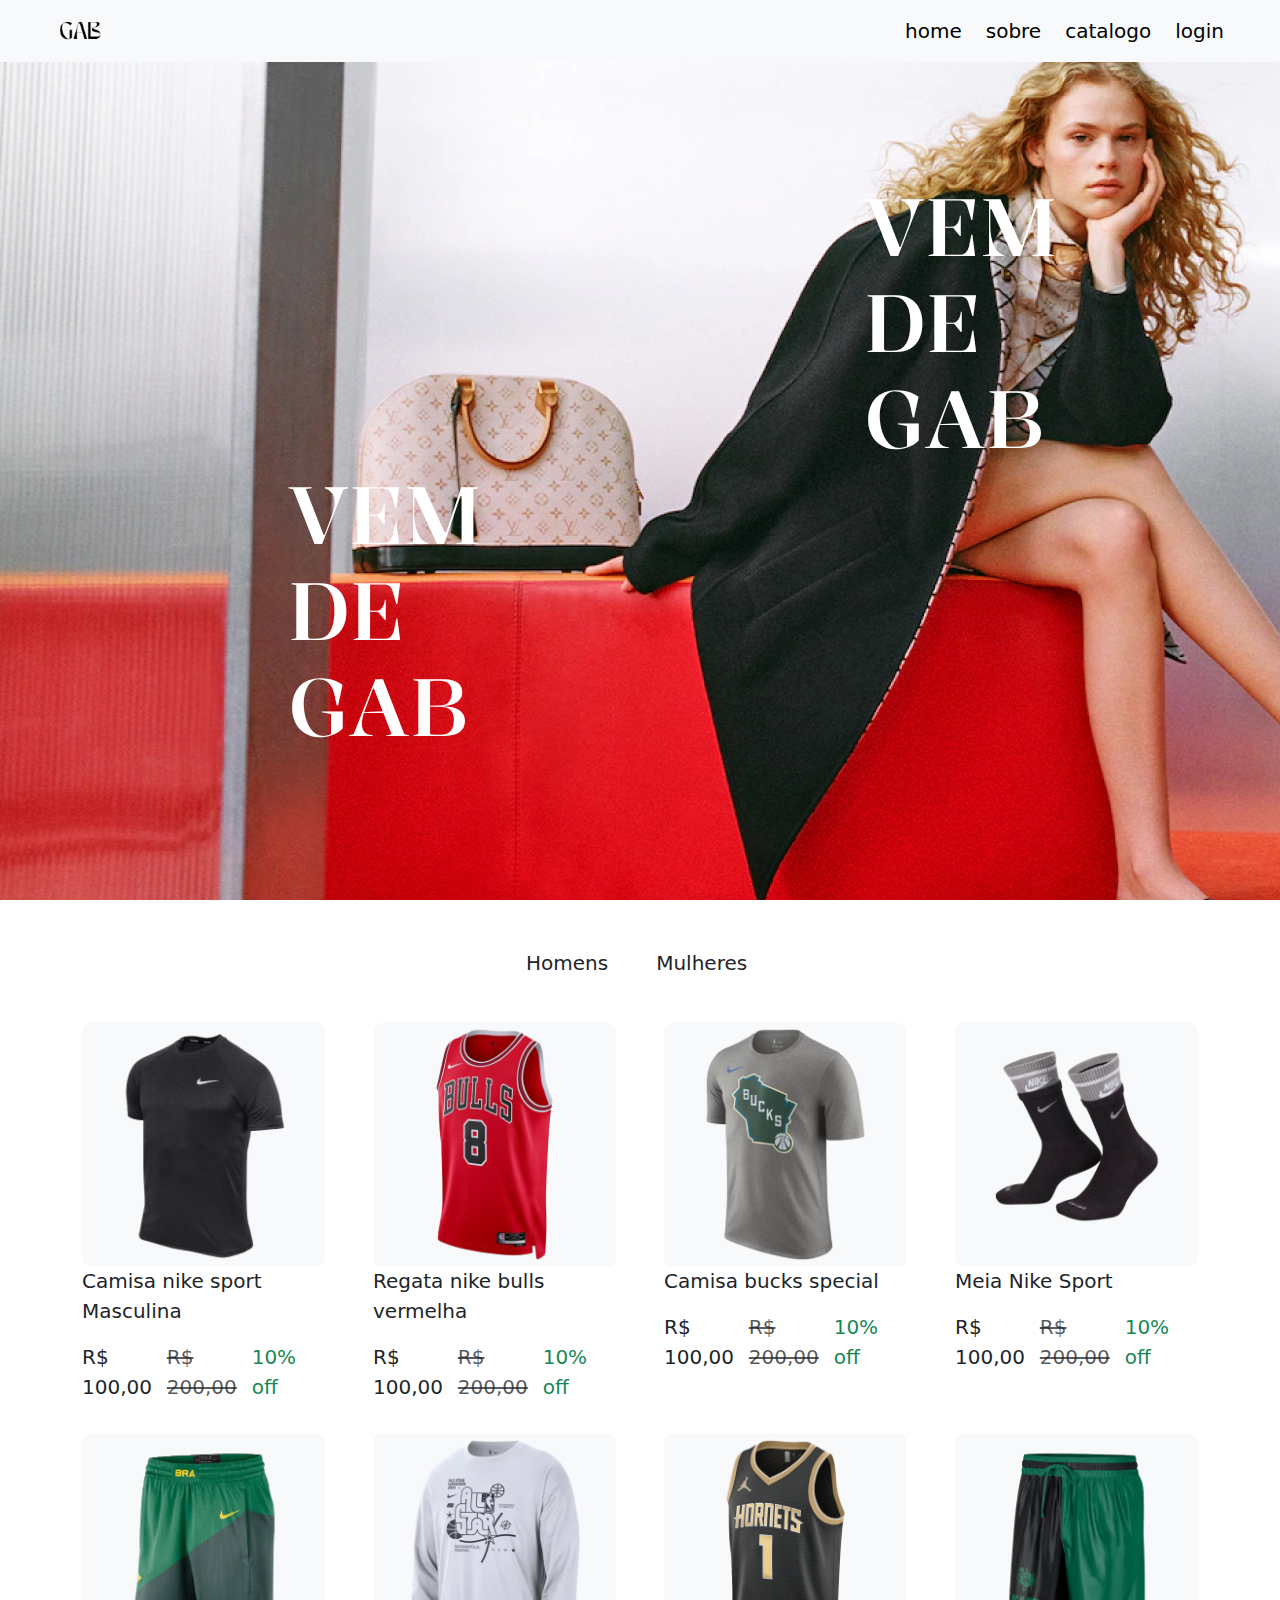
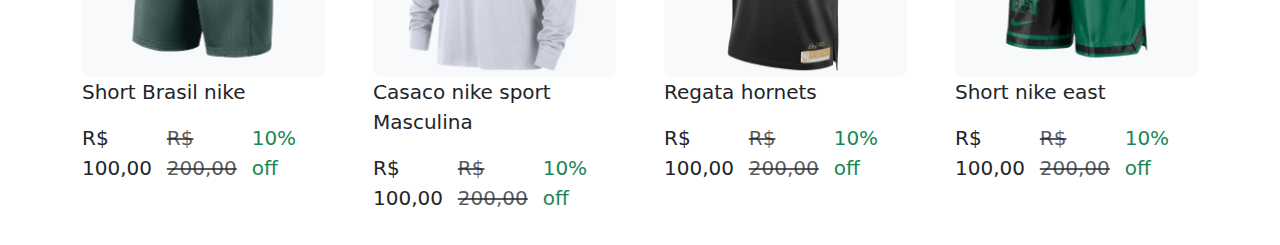
<file: home.html>
<!DOCTYPE html>
<html lang="en">
  <head>
    <meta charset="utf-8" />
    <meta name="viewport" content="width=device-width, initial-scale=1" />
    <title>Gab Store</title>
    <link rel="stylesheet" href="styles/home.css" />
    <link rel="stylesheet" href="styles/header.css" />
    <link rel="preconnect" href="https://fonts.googleapis.com" />
    <link rel="preconnect" href="https://fonts.gstatic.com" crossorigin />
    <link
      href="https://fonts.googleapis.com/css2?family=Afacad:ital,wght@0,400..700;1,400..700&display=swap"
      rel="stylesheet"
    />
    <link rel="preconnect" href="https://fonts.googleapis.com" />
    <link rel="preconnect" href="https://fonts.gstatic.com" crossorigin />
    <link
      href="https://fonts.googleapis.com/css2?family=Afacad:ital,wght@0,400..700;1,400..700&family=Kalnia:wght@100..700&display=swap"
      rel="stylesheet"
    />
    <link
      href="https://cdn.jsdelivr.net/npm/bootstrap@5.3.3/dist/css/bootstrap.min.css"
      rel="stylesheet"
      integrity="sha384-QWTKZyjpPEjISv5WaRU9OFeRpok6YctnYmDr5pNlyT2bRjXh0JMhjY6hW+ALEwIH"
      crossorigin="anonymous"
    />
  </head>
  <body>
    <header class="header w-100">
      <nav
        class="navbar navbar-expand-lg bg-body-tertiary d-flex justify-content-between"
      >
        <img src="images/logo.png" class="img-fluid ms-5 logo" />
        <ul class="navbar-nav nav gap-2 me-5">
          <li class="nav-item">
            <a class="nav-link active fs-5 fw-medium" href="home.html">home</a>
          </li>
          <li class="nav-item">
            <a class="nav-link active fs-5 fw-medium" href="sobre.html"
              >sobre</a
            >
          </li>
          <li class="nav-item">
            <a class="nav-link active fs-5 fw-medium" href="#catalog"
              >catalogo
            </a>
          </li>
          <li class="nav-item">
            <a class="nav-link active fs-5 fw-medium" href="login.html"
              >login</a
            >
          </li>
        </ul>
      </nav>
    </header>
    <section class="section-1">
      <h1 class="home-title-1 text-center">VEM DE GAB</h1>
      <h1 class="home-title-2 text-center">VEM DE GAB</h1>
    </section>
    <section id="catalog" class="section-2">
      <div class="d-flex flex-column align-items-center">
        <ul
          class="genero_lista list-unstyled d-flex gap-5 mt-5 mb-0 fs-5 fw-medium text-center"
        >
          <li class="genero_item" role="button" onclick="showMenCloths()">
            <a id="li_genero_h">Homens</a>
          </li>
          <li
            id="li_genero_m"
            class="genero_item"
            role="button"
            onclick="showWomenCloths()"
          >
            <a>Mulheres</a>
          </li>
        </ul>
        <div
          id="men-cloths"
          class="container mt-5 w-100 h-75"
          style="display: block"
        >
          <div class="row">
            <div class="col d-flex justify-content-center gap-5">
              <div class="card border-0" style="width: 18rem">
                <img
                  src="images/roupas/nike_sport_masculina_preta.png"
                  class="card-img-top bg-body-tertiary rounded-3"
                  alt="..."
                />
                <div class="card-body pt-0 ps-0 border-0">
                  <p class="card-text fs-5 fw-normal">
                    Camisa nike sport Masculina
                  </p>
                  <div class="d-flex gap-2">
                    <p class="card-text fs-5 fw-medium">R$ 100,00</p>
                    <p
                      class="card-text fs-5 fw-medium text-decoration-line-through text-muted"
                    >
                      R$ 200,00
                    </p>
                    <p class="card-text fs-5 fw-medium text-success">10% off</p>
                  </div>
                </div>
              </div>
              <div class="card border-0" style="width: 18rem">
                <img
                  src="images/roupas/nike_regata_bulls.png"
                  class="card-img-top bg-body-tertiary rounded-3"
                  alt="..."
                />
                <div class="card-body pt-0 ps-0 border-0">
                  <p class="card-text fs-5 fw-normal">
                    Regata nike bulls vermelha
                  </p>
                  <div class="d-flex gap-2">
                    <p class="card-text fs-5 fw-medium">R$ 100,00</p>
                    <p
                      class="card-text fs-5 fw-medium text-decoration-line-through text-muted"
                    >
                      R$ 200,00
                    </p>
                    <p class="card-text fs-5 fw-medium text-success">10% off</p>
                  </div>
                </div>
              </div>
              <div class="card border-0" style="width: 18rem">
                <img
                  src="images/roupas/camisa_bucks_nike.png"
                  class="card-img-top bg-body-tertiary rounded-3"
                  alt="..."
                />
                <div class="card-body pt-0 ps-0 border-0">
                  <p class="card-text fs-5 fw-normal">Camisa bucks special</p>
                  <div class="d-flex gap-2">
                    <p class="card-text fs-5 fw-medium">R$ 100,00</p>
                    <p
                      class="card-text fs-5 fw-medium text-decoration-line-through text-muted"
                    >
                      R$ 200,00
                    </p>
                    <p class="card-text fs-5 fw-medium text-success">10% off</p>
                  </div>
                </div>
              </div>
              <div class="card border-0" style="width: 18rem">
                <img
                  src="images/roupas/meia_nike_sport.png"
                  class="card-img-top bg-body-tertiary rounded-3"
                  alt="..."
                />
                <div class="card-body pt-0 ps-0 border-0">
                  <p class="card-text fs-5 fw-normal">Meia Nike Sport</p>
                  <div class="d-flex gap-2">
                    <p class="card-text fs-5 fw-medium">R$ 100,00</p>
                    <p
                      class="card-text fs-5 fw-medium text-decoration-line-through text-muted"
                    >
                      R$ 200,00
                    </p>
                    <p class="card-text fs-5 fw-medium text-success">10% off</p>
                  </div>
                </div>
              </div>
            </div>
          </div>
          <div class="row">
            <div class="col d-flex justify-content-center gap-5">
              <div class="card border-0" style="width: 18rem">
                <img
                  src="images/roupas/short_nike.png"
                  class="card-img-top bg-body-tertiary rounded-3"
                  alt="..."
                />
                <div class="card-body pt-0 ps-0 border-0">
                  <p class="card-text fs-5 fw-normal">Short Brasil nike</p>
                  <div class="d-flex gap-2">
                    <p class="card-text fs-5 fw-medium">R$ 100,00</p>
                    <p
                      class="card-text fs-5 fw-medium text-decoration-line-through text-muted"
                    >
                      R$ 200,00
                    </p>
                    <p class="card-text fs-5 fw-medium text-success">10% off</p>
                  </div>
                </div>
              </div>
              <div class="card border-0" style="width: 18rem">
                <img
                  src="images/roupas/casaco nike.png"
                  class="card-img-top bg-body-tertiary rounded-3"
                  alt="..."
                />
                <div class="card-body pt-0 ps-0 border-0">
                  <p class="card-text fs-5 fw-normal">
                    Casaco nike sport Masculina
                  </p>
                  <div class="d-flex gap-2">
                    <p class="card-text fs-5 fw-medium">R$ 100,00</p>
                    <p
                      class="card-text fs-5 fw-medium text-decoration-line-through text-muted"
                    >
                      R$ 200,00
                    </p>
                    <p class="card-text fs-5 fw-medium text-success">10% off</p>
                  </div>
                </div>
              </div>
              <div class="card border-0" style="width: 18rem">
                <img
                  src="images/roupas/regata hornets.png"
                  class="card-img-top bg-body-tertiary rounded-3"
                  alt="..."
                />
                <div class="card-body pt-0 ps-0 border-0">
                  <p class="card-text fs-5 fw-normal">Regata hornets</p>
                  <div class="d-flex gap-2">
                    <p class="card-text fs-5 fw-medium">R$ 100,00</p>
                    <p
                      class="card-text fs-5 fw-medium text-decoration-line-through text-muted"
                    >
                      R$ 200,00
                    </p>
                    <p class="card-text fs-5 fw-medium text-success">10% off</p>
                  </div>
                </div>
              </div>
              <div class="card border-0" style="width: 18rem">
                <img
                  src="images/roupas/short east.png"
                  class="card-img-top bg-body-tertiary rounded-3"
                  alt="..."
                />
                <div class="card-body pt-0 ps-0 border-0">
                  <p class="card-text fs-5 fw-normal">Short nike east</p>
                  <div class="d-flex gap-2">
                    <p class="card-text fs-5 fw-medium">R$ 100,00</p>
                    <p
                      class="card-text fs-5 fw-medium text-decoration-line-through text-muted"
                    >
                      R$ 200,00
                    </p>
                    <p class="card-text fs-5 fw-medium text-success">10% off</p>
                  </div>
                </div>
              </div>
            </div>
          </div>
        </div>
        <div
          id="women-cloths"
          class="container mt-5 w-100 h-75"
          style="display: none"
        >
          <div class="row">
            <div class="col d-flex justify-content-center gap-5">
              <div class="card border-0" style="width: 18rem">
                <img
                  src="images/roupas/blusa_nike_feminina.png"
                  class="card-img-top bg-body-tertiary rounded-3"
                  alt="..."
                />
                <div class="card-body pt-0 ps-0 border-0">
                  <p class="card-text fs-5 fw-normal">Blusa nike feminina</p>
                  <div class="d-flex gap-2">
                    <p class="card-text fs-5 fw-medium">R$ 100,00</p>
                    <p
                      class="card-text fs-5 fw-medium text-decoration-line-through text-muted"
                    >
                      R$ 200,00
                    </p>
                    <p class="card-text fs-5 fw-medium text-success">10% off</p>
                  </div>
                </div>
              </div>
              <div class="card border-0" style="width: 18rem">
                <img
                  src="images/roupas/Camiseta_brooklyn_nike.png"
                  class="card-img-top bg-body-tertiary rounded-3"
                  alt="..."
                />
                <div class="card-body pt-0 ps-0 border-0">
                  <p class="card-text fs-5 fw-normal">Camiseta brooklyn nike</p>
                  <div class="d-flex gap-2">
                    <p class="card-text fs-5 fw-medium">R$ 100,00</p>
                    <p
                      class="card-text fs-5 fw-medium text-decoration-line-through text-muted"
                    >
                      R$ 200,00
                    </p>
                    <p class="card-text fs-5 fw-medium text-success">10% off</p>
                  </div>
                </div>
              </div>
              <div class="card border-0" style="width: 18rem">
                <img
                  src="images/roupas/Casaco_Jordan_rosa.png"
                  class="card-img-top bg-body-tertiary rounded-3"
                  alt="..."
                />
                <div class="card-body pt-0 ps-0 border-0">
                  <p class="card-text fs-5 fw-normal">Casaco Jordan rosa</p>
                  <div class="d-flex gap-2">
                    <p class="card-text fs-5 fw-medium">R$ 100,00</p>
                    <p
                      class="card-text fs-5 fw-medium text-decoration-line-through text-muted"
                    >
                      R$ 200,00
                    </p>
                    <p class="card-text fs-5 fw-medium text-success">10% off</p>
                  </div>
                </div>
              </div>
              <div class="card border-0" style="width: 18rem">
                <img
                  src="images/roupas/BLusa_nike_sport.png"
                  class="card-img-top bg-body-tertiary rounded-3"
                  alt="..."
                />
                <div class="card-body pt-0 ps-0 border-0">
                  <p class="card-text fs-5 fw-normal">
                    Blusa nike sport feminina
                  </p>
                  <div class="d-flex gap-2">
                    <p class="card-text fs-5 fw-medium">R$ 100,00</p>
                    <p
                      class="card-text fs-5 fw-medium text-decoration-line-through text-muted"
                    >
                      R$ 200,00
                    </p>
                    <p class="card-text fs-5 fw-medium text-success">10% off</p>
                  </div>
                </div>
              </div>
            </div>
          </div>
          <div class="row">
            <div class="col d-flex justify-content-center gap-5">
              <div class="card border-0" style="width: 18rem">
                <img
                  src="images/roupas/Camiseta_rosa_nike.png"
                  class="card-img-top bg-body-tertiary rounded-3"
                  alt="..."
                />
                <div class="card-body pt-0 ps-0 border-0">
                  <p class="card-text fs-5 fw-normal">Camiseta rosa nike</p>
                  <div class="d-flex gap-2">
                    <p class="card-text fs-5 fw-medium">R$ 100,00</p>
                    <p
                      class="card-text fs-5 fw-medium text-decoration-line-through text-muted"
                    >
                      R$ 200,00
                    </p>
                    <p class="card-text fs-5 fw-medium text-success">10% off</p>
                  </div>
                </div>
              </div>
              <div class="card border-0" style="width: 18rem">
                <img
                  src="images/roupas/Blusao_nike.png"
                  class="card-img-top bg-body-tertiary rounded-3"
                  alt="..."
                />
                <div class="card-body pt-0 ps-0 border-0">
                  <p class="card-text fs-5 fw-normal">
                    Casaco nike sport feminino
                  </p>
                  <div class="d-flex gap-2">
                    <p class="card-text fs-5 fw-medium">R$ 100,00</p>
                    <p
                      class="card-text fs-5 fw-medium text-decoration-line-through text-muted"
                    >
                      R$ 200,00
                    </p>
                    <p class="card-text fs-5 fw-medium text-success">10% off</p>
                  </div>
                </div>
              </div>
              <div class="card border-0" style="width: 18rem">
                <img
                  src="images/roupas/croped_nike.png"
                  class="card-img-top bg-body-tertiary rounded-3"
                  alt="..."
                />
                <div class="card-body pt-0 ps-0 border-0">
                  <p class="card-text fs-5 fw-normal">
                    Cropped Nike Chicago bulls
                  </p>
                  <div class="d-flex gap-2">
                    <p class="card-text fs-5 fw-medium">R$ 100,00</p>
                    <p
                      class="card-text fs-5 fw-medium text-decoration-line-through text-muted"
                    >
                      R$ 200,00
                    </p>
                    <p class="card-text fs-5 fw-medium text-success">10% off</p>
                  </div>
                </div>
              </div>
              <div class="card border-0" style="width: 18rem">
                <img
                  src="images/roupas/Camiseta_Brasil_ nike.png"
                  class="card-img-top bg-body-tertiary rounded-3"
                  alt="..."
                />
                <div class="card-body pt-0 ps-0 border-0">
                  <p class="card-text fs-5 fw-normal">Camiseta Nike Brasil</p>
                  <div class="d-flex gap-2">
                    <p class="card-text fs-5 fw-medium">R$ 100,00</p>
                    <p
                      class="card-text fs-5 fw-medium text-decoration-line-through text-muted"
                    >
                      R$ 200,00
                    </p>
                    <p class="card-text fs-5 fw-medium text-success">10% off</p>
                  </div>
                </div>
              </div>
            </div>
          </div>
        </div>
      </div>
    </section>
    <script
      src="https://cdn.jsdelivr.net/npm/bootstrap@5.3.3/dist/js/bootstrap.bundle.min.js"
      integrity="sha384-YvpcrYf0tY3lHB60NNkmXc5s9fDVZLESaAA55NDzOxhy9GkcIdslK1eN7N6jIeHz"
      crossorigin="anonymous"
    ></script>
    <script src="scripts/home.js"></script>
  </body>
</html>
</file>
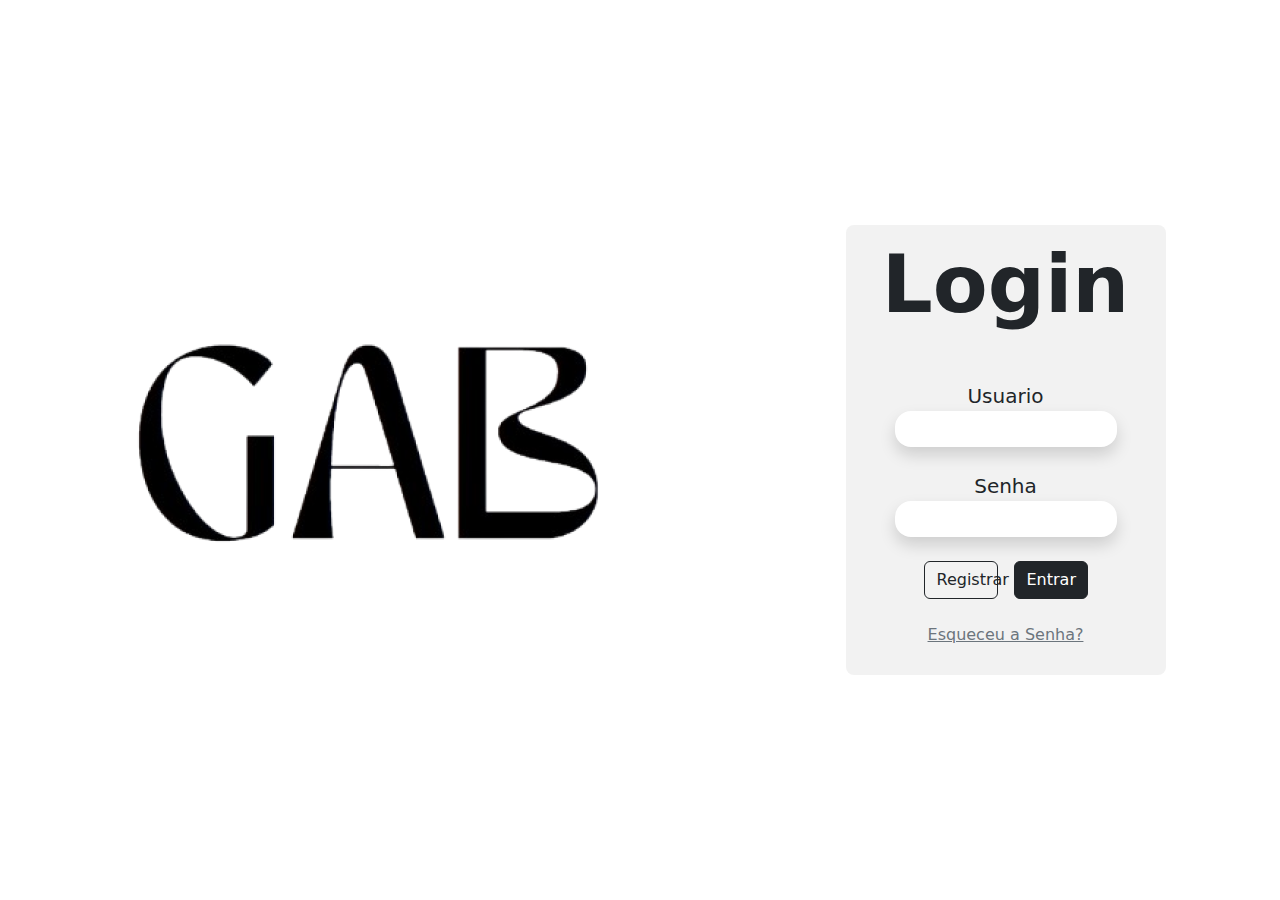
<file: login.html>
<!DOCTYPE html>
<html lang="en">
  <head>
    <meta charset="utf-8" />
    <meta name="viewport" content="width=device-width, initial-scale=1" />
    <title>Gab Store</title>
    <link
      href="https://cdn.jsdelivr.net/npm/bootstrap@5.3.3/dist/css/bootstrap.min.css"
      rel="stylesheet"
      integrity="sha384-QWTKZyjpPEjISv5WaRU9OFeRpok6YctnYmDr5pNlyT2bRjXh0JMhjY6hW+ALEwIH"
      crossorigin="anonymous"
    />
    <link rel="stylesheet" href="styles/login.css" />
    <link rel="preconnect" href="https://fonts.googleapis.com">
    <link rel="preconnect" href="https://fonts.gstatic.com" crossorigin>
    <link href="https://fonts.googleapis.com/css2?family=Afacad:ital,wght@0,400..700;1,400..700&display=swap" rel="stylesheet">
  </head>
  <body>
    <img src="images/logo.png" class="img-fluid" />
    <div class="container w-25 h-50 rounded-3 container-login">
      <h1 class="text-center login-title mb-5">Login</h1>
      <p class="mb-0 login-label">Usuario</p>
      <input type="text" class="form-control w-75 border-0 rounded-4 shadow" />
      <p class="login-label mb-0 mt-4">Senha</p>
      <input type="text" class="form-control w-75 border-0 rounded-4 shadow" />
      <div class="text-center mt-4 w-100 d-flex justify-content-center gap-3">
        <a href="#" class="btn btn-outline-dark w-25">Registrar</a>
        <a href="home.html" class="btn btn-dark w-25">Entrar</a>
      </div>
      <a href="#" class="text-center mt-4 link-secondary">Esqueceu a Senha?</p>
    </div>
    <script
      src="https://cdn.jsdelivr.net/npm/bootstrap@5.3.3/dist/js/bootstrap.bundle.min.js"
      integrity="sha384-YvpcrYf0tY3lHB60NNkmXc5s9fDVZLESaAA55NDzOxhy9GkcIdslK1eN7N6jIeHz"
      crossorigin="anonymous"
    ></script>
  </body>
</html>
</file>
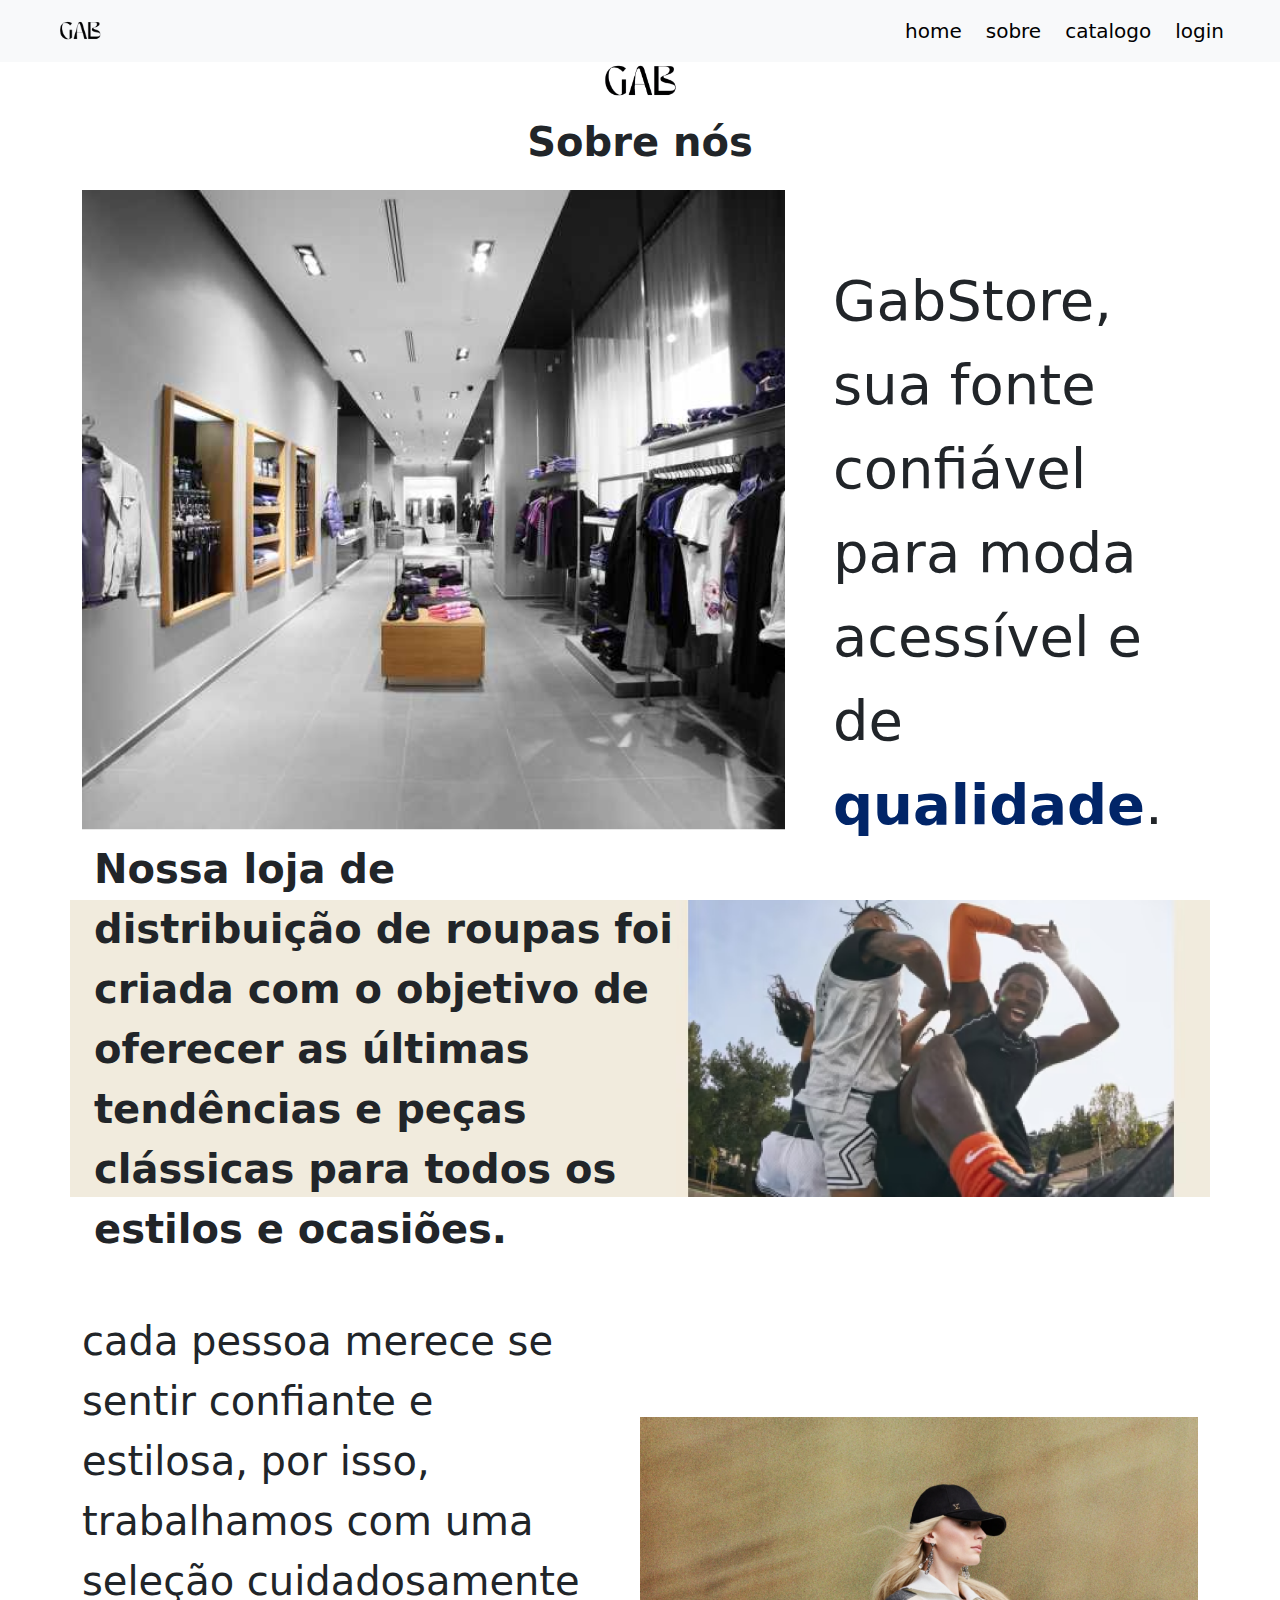
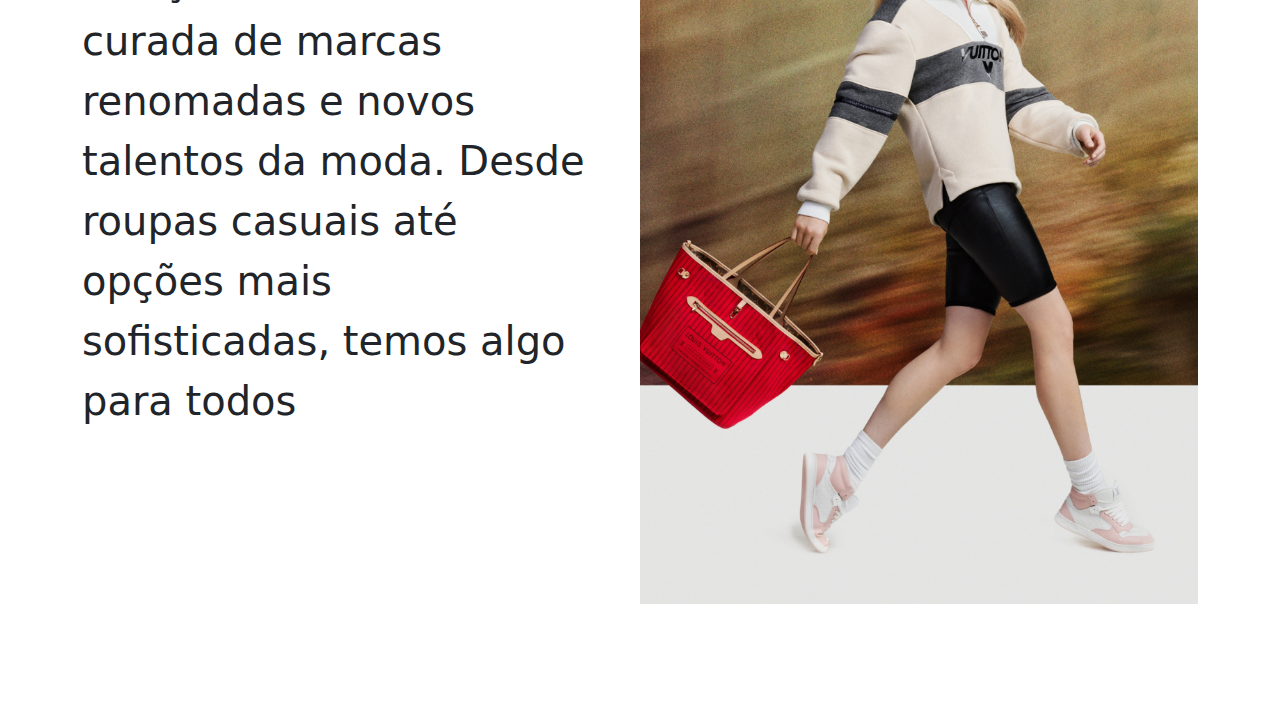
<file: sobre.html>
<!DOCTYPE html>
<html lang="en">
  <head>
    <meta charset="utf-8" />
    <meta name="viewport" content="width=device-width, initial-scale=1" />
    <title>Gab Store</title>
    <link rel="stylesheet" href="styles/sobre.css" />
    <link rel="stylesheet" href="styles/header.css" />
    <link rel="preconnect" href="https://fonts.googleapis.com" />
    <link rel="preconnect" href="https://fonts.gstatic.com" crossorigin />
    <link
      href="https://fonts.googleapis.com/css2?family=Afacad:ital,wght@0,400..700;1,400..700&display=swap"
      rel="stylesheet"
    />
    <link
      href="https://cdn.jsdelivr.net/npm/bootstrap@5.3.3/dist/css/bootstrap.min.css"
      rel="stylesheet"
      integrity="sha384-QWTKZyjpPEjISv5WaRU9OFeRpok6YctnYmDr5pNlyT2bRjXh0JMhjY6hW+ALEwIH"
      crossorigin="anonymous"
    />
  </head>
  <body>
    <header class="header w-100">
        <nav
          class="navbar navbar-expand-lg bg-body-tertiary d-flex justify-content-between"
        >
          <img src="images/logo.png" class="img-fluid ms-5 logo" />
          <ul class="navbar-nav nav gap-2 me-5">
            <li class="nav-item">
              <a class="nav-link active fs-5 fw-medium" href="home.html">home</a>
            </li>
            <li class="nav-item">
              <a class="nav-link active fs-5 fw-medium" href="sobre.html"
                >sobre</a
              >
            </li>
            <li class="nav-item">
              <a class="nav-link active fs-5 fw-medium" href="home.html#catalog"
                >catalogo
              </a>
            </li>
            <li class="nav-item">
              <a class="nav-link active fs-5 fw-medium" href="login.html"
                >login</a
              >
            </li>
          </ul>
        </nav>
      </header>
    <section class="section-1">
      <div class="container d-flex flex-column align-items-center mt-3">
        <div class="logo-sobre">
          <img src="images/logo.png" class="img-fluid" />
        </div>
        <h1 class="home-title-1 text-center fw-bold mt-3">Sobre nós</h1>
        <div class="w-100 mt-3 d-flex align-items-center">
          <img src="images/bg-sobre.png" class="img-fluid w-75" />
          <div class="text-sobre ms-5 w-100">
            <p class="text-sobre-1 fw-medium mb-0">
            GabStore, sua fonte confiável para moda acessível e de <span class="text-sobre-2 fw-bold">qualidade</span>.
        </div>
      </div>
    </section>
    <section class="section-2">
        <div>
        <div class="banner container d-flex align-items-center px-4">
            <p class="text-sobre-banner fs-1 fw-bold mb-0">
                Nossa loja de distribuição de roupas foi criada com o objetivo de oferecer as últimas tendências e peças clássicas para todos os estilos e ocasiões.
            </p>
            <img src="images/img_banner.png" class="img-fluid w-50 h-100" />
        </div>
        <div class="section-3 container d-flex align-items-center">
            <p class="text-sobre-4 me-5 fw-normal w-50">
                cada pessoa merece se sentir confiante e estilosa, por isso,
                 trabalhamos com uma seleção cuidadosamente curada de marcas renomadas e novos talentos da moda.
                  Desde roupas casuais até opções mais sofisticadas, temos algo para todos
            </p>
            <img src="images/bg_sobre_2.png" class="img-fluid w-50 h-75" />
        </div>
        </div>
    </section>
    <script
      src="https://cdn.jsdelivr.net/npm/bootstrap@5.3.3/dist/js/bootstrap.bundle.min.js"
      integrity="sha384-YvpcrYf0tY3lHB60NNkmXc5s9fDVZLESaAA55NDzOxhy9GkcIdslK1eN7N6jIeHz"
      crossorigin="anonymous"
    ></script>
  </body>
</html>
</file>
<file: styles/home.css>
.section-1 {
  background-image: url("../images/home.png");
  background-size: auto;
  height: 100vh;
  width: 100vw;
  display: flex;
  justify-content: center;
  align-items: center;
}

.section-2 {
  background-size: cover;
  height: 100vh;
  width: 100vw;
  display: flex;
  justify-content: center;
}

.home-title-1 {
  position: absolute;
  font-family: "Kalnia";
  color: white;
  font-size: 5rem;
  width: 5%;
  margin-left: 40%;
  margin-bottom: 20%;
  z-index: 1;
}

.home-title-2 {
  position: absolute;
  font-family: "Kalnia";
  color: white;
  font-size: 5rem;
  width: 5%;
  margin-left: -50%;
  margin-bottom: -25%;
  z-index: 1;
}

.genero_lista {
  width: 20%;
  height: 3%;
}

.genero_item:hover {
  color: rgb(172, 172, 172);
}
</file>
<file: styles/header.css>
.header {
  position: fixed;
  z-index: 2;
}
.logo {
  width: 5%;
}

.nav-item {
  position: relative;
}

.nav-item a::after {
  content: "";
  display: block;
  width: 100%;
  height: 2px;
  background: #000000;
  transform: scaleX(0);
  transform-origin: bottom left;
  transition: transform 0.3s ease-out;
  position: absolute;
  bottom: -2px;
  left: 0;
}

.nav-item a:hover::after {
  transform: scaleX(1);
}

.genero_item {
  transition: all 0.3s ease-in-out;
}
</file>
<file: styles/login.css>
html,
body {
  display: flex;
  justify-content: center;
  align-items: center;
  height: 100vh;
  width: 100vw;
  margin: 0;
}

.container-login {
  display: flex;
  flex-direction: column;
  align-items: center;
  justify-content: center;
  background-color: #f2f2f2;
}

.login-title {
  font-size: 5rem;
  font-weight: bold;
}

.login-label {
  font-size: 20px;
}
</file>
<file: styles/sobre.css>
.section-1 {
  background-size: cover;
  height: 100vh;
  width: 100vw;
  display: flex;
  justify-content: center;
}

.section-2 {
  background-size: cover;
  height: 150vh;
  width: 100vw;
  display: flex;
  justify-content: center;
}
.logo-sobre {
  margin-top: 4%;
  width: 10%;
}

.text-sobre-1 {
  font-size: 3.5rem;
  width: 100%;
}

.text-sobre-2 {
  color: rgb(1, 37, 104);
}

.text-sobre-4 {
  font-size: 2.5rem;
  width: 100%;
  margin-bottom: 25%;
}

.banner {
  background-color: #f1ebdd;
  height: 22%;
}

.section-3 {
  margin-top: 10%;
}
</file>
